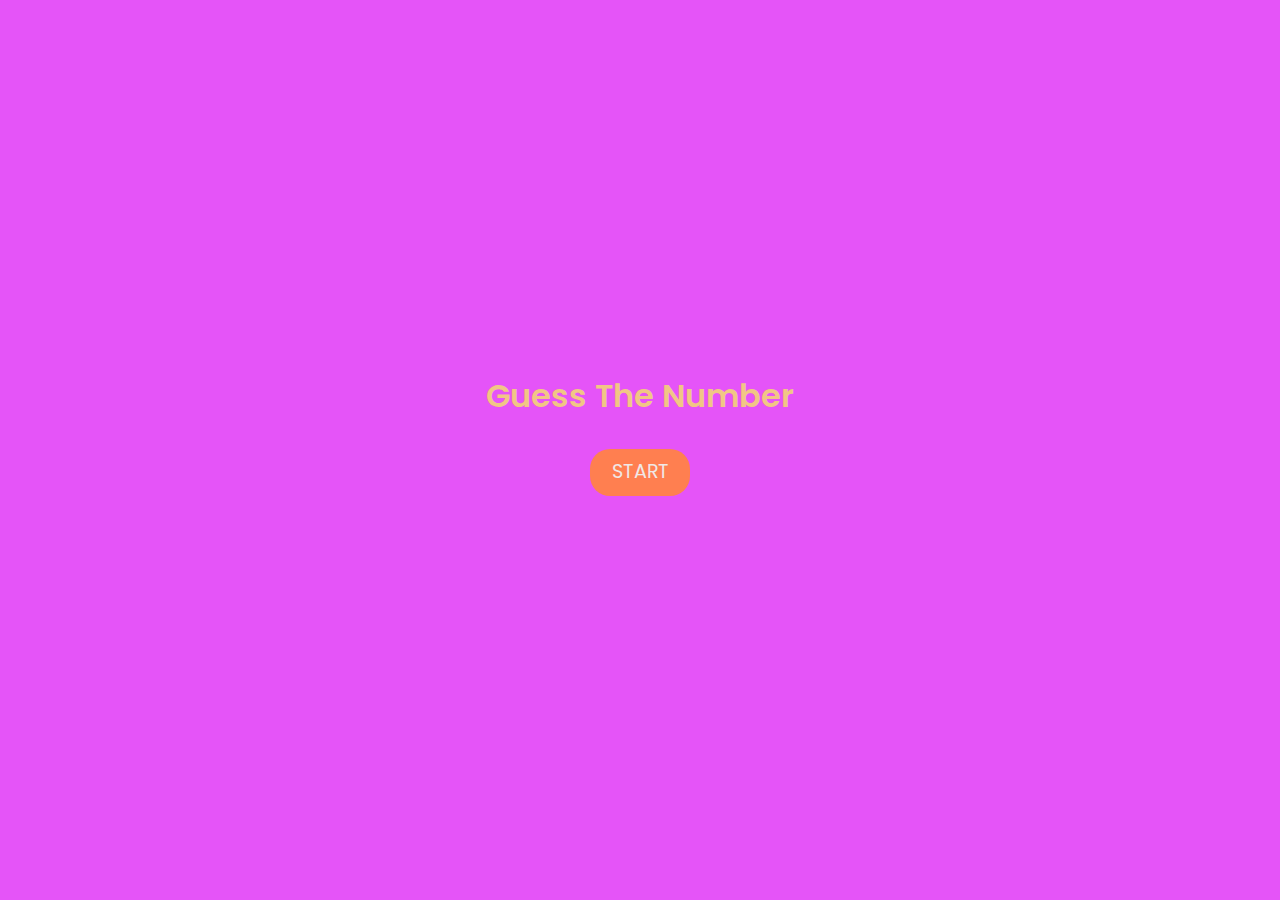
<file: index.html>
<!DOCTYPE html>
 <html lang="en">
 <head>
     <meta charset="UTF-8">
     <meta name="viewport" content="width=device-width, initial-scale=1.0">
     <title>Guess It</title>
     <link rel="stylesheet" href="style.css">
 </head>
 <body>
     <div class="container">
         <div class="logo">Guess The Number</div>
         <div class="button" id="start">START</div>
     </div>
     <script>
         const start=document.getElementById("start");
         start.onclick=()=>{
             window.location.href="./game.html";
         }
     </script>
 </body>
 </html>
</file>
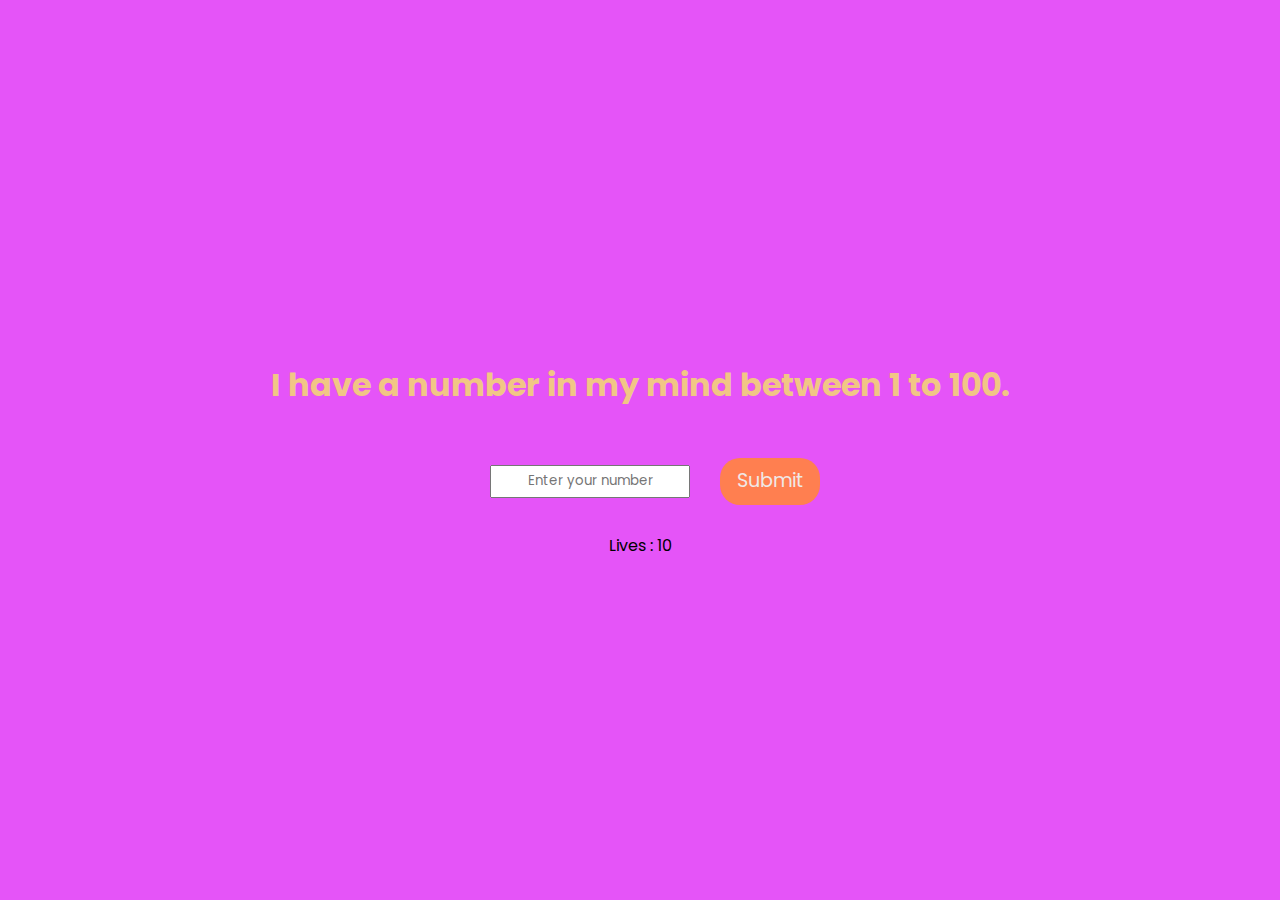
<file: game.html>
<!DOCTYPE html>
<html lang="en">
<head>
    <meta charset="UTF-8">
    <meta name="viewport" content="width=device-width, initial-scale=1.0">
    <title>Game</title>
    <link rel="stylesheet" href="style.css">
</head>
<body>
    <div class="container">
        <h1>I have a number in my mind between 1 to 100.</h1>
        <div id="input-container">
            <input type="number" placeholder="Enter your number" name="number" id="input" min="1" max="100">
            <div class="button" id="submit-btn">Submit</div>
        </div>
        <div class="livesText">Lives : <span id="lives">10</span></div>
        <div id="msg"></div>
    </div>
    <script type="text/javascript" src="index.js"></script>
</body>
</html>
</file>
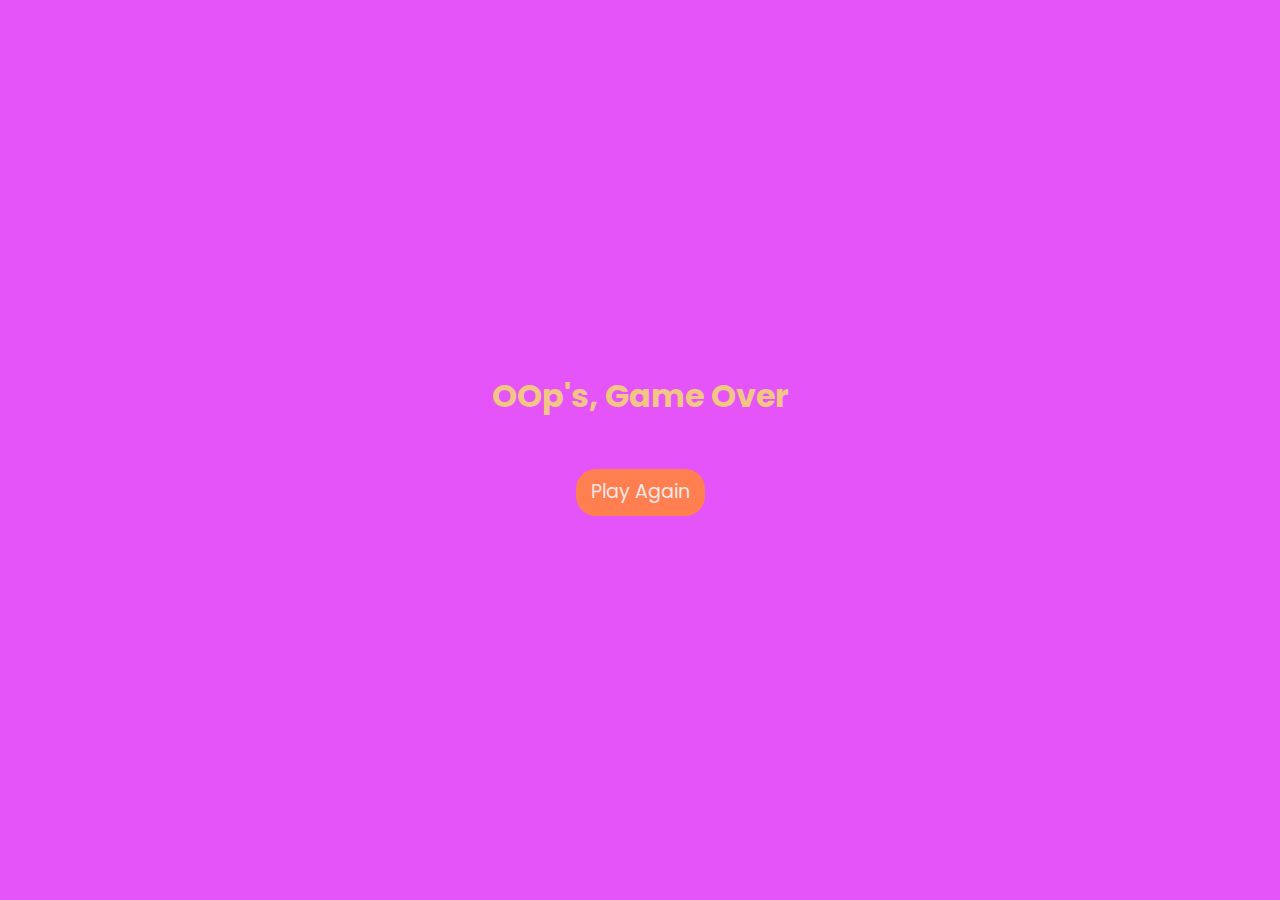
<file: lose.html>
<!DOCTYPE html>
<html lang="en">
<head>
    <meta charset="UTF-8">
    <meta name="viewport" content="width=device-width, initial-scale=1.0">
    <title>Lose</title>
    <link rel="stylesheet" href="style.css">
</head>
<body>
    <div class="container">
        <h1>OOp's, Game Over</h1>
        <div class="button" id="reset">Play Again</div>
    </div>
    <script type="text/javascript" src="reset.js"></script>
</body>
</html>
</file>
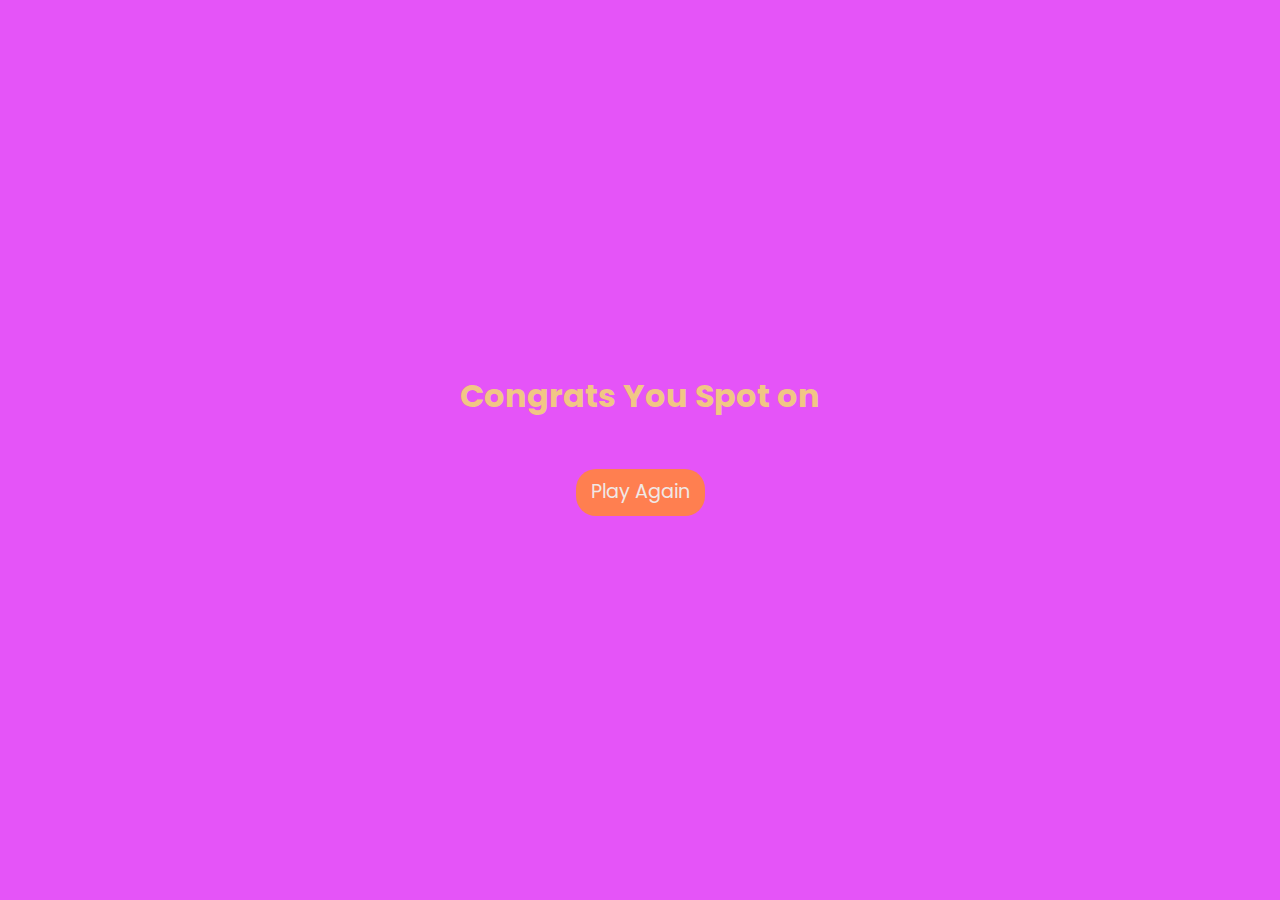
<file: win.html>
<!DOCTYPE html>
<html lang="en">
<head>
    <meta charset="UTF-8">
    <meta name="viewport" content="width=device-width, initial-scale=1.0">
    <title>Win</title>
    <link rel="stylesheet" href="style.css">
</head>
<body>
    <div class="container">
        <h1>Congrats You Spot on</h1>
        <div class="button" id="reset">Play Again</div>
    </div>
    <script type="text/javascript" src="reset.js"></script>
</body>
</html>
</file>
<file: style.css>
@import url('https://fonts.googleapis.com/css2?family=Poppins&display=swap');
         *{
             margin: 0;
             padding: 0;
             box-sizing: border-box;
             font-family:'Poppins', sans-serif;
         }
         .container{
             background-image: url('https://il.faceprep.in/ProGrad/guess-number-bg.png');
             background-color: #e554f8;
             background-size: cover;
             display: flex;
             flex-direction: column;
             justify-content: center;
             align-items: center;
             width: 100%;
             height: 100vh;
             line-height: 1.4;
             padding: 0 20px;
             text-align: center;
         }
         .logo{
             font-size: 2rem;
             color: rgb(241, 198, 133);
             width: 400px;
             font-weight: 600;
         }
         .button{
             background-color: coral;
             margin: 30px 0;
             border-radius: 20px;
             padding: 10px 15px;
             min-width: 100px;
             text-align: center;
             font-size: 1.2rem;
             color: rgb(240, 232, 230);
             cursor: pointer;
         }
         #input-container{
             display: flex;
             justify-content: space-around;
             align-items: center;
         }
         h1{
            color: rgb(241, 198, 133);
            text-align: center;
            margin: 20px;
         }
         input{
             width: 200px;
             margin: 30px;
             height: 2.5em;
             text-align: center;
         }
         input[type='number']{
             -moz-appearance: textfield;
         }
         input::-webkit-outer-spin-button,
         input::-webkit-inner-spin-button{
             -webkit-appearance: none;
         }
         .lives{
             color: white;
         }
         #msg{
             font-size: 1.5rem;
             background-color: orangered;
             padding: 5px 15px;
             border-radius: 2px;
             text-align: center;
             display: none;
         }
</file>
